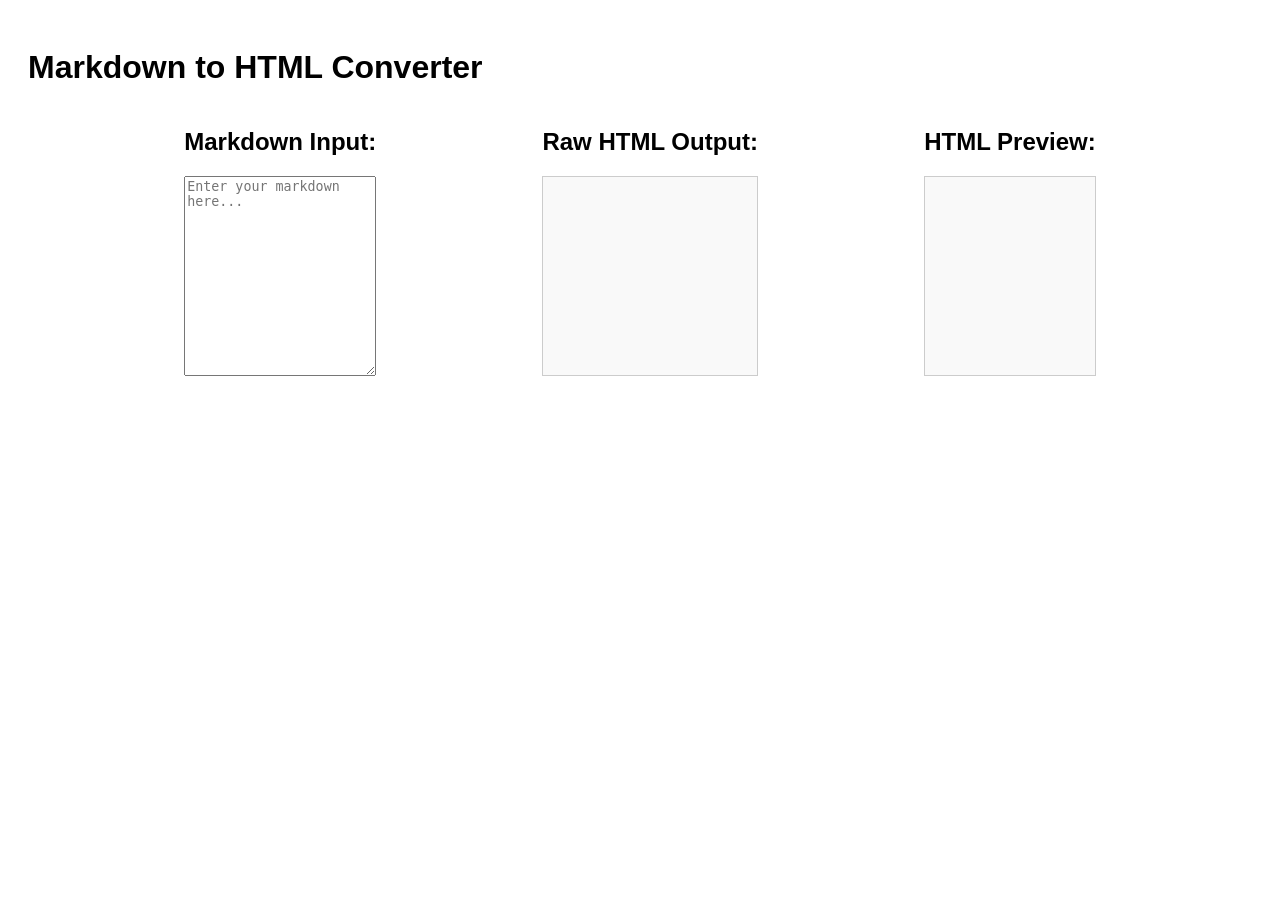
<file: JavaScript/Projects/01-markdown-to-html-converter/index.html>
<!DOCTYPE html>
<html lang="en">

<head>
    <meta charset="UTF-8">
    <meta name="viewport" content="width=device-width, initial-scale=1.0">
    <title>Markdown to HTML Converter</title>
    <link rel="stylesheet" href="styles.css">
</head>

<body>
    <h1>Markdown to HTML Converter</h1>
    <div id="container">
        <div class="container">
            <h2>Markdown Input:</h2>
            <textarea id="markdown-input" placeholder="Enter your markdown here..."></textarea>
        </div>
        <div class="container">
            <h2>Raw HTML Output:</h2>
            <div id="html-output"></div>
        </div>
        <div class="container">
            <h2>HTML Preview:</h2>
            <div id="preview"></div>
        </div>
    </div>
    <script src="script.js"></script>
</body>

</html>
</file>
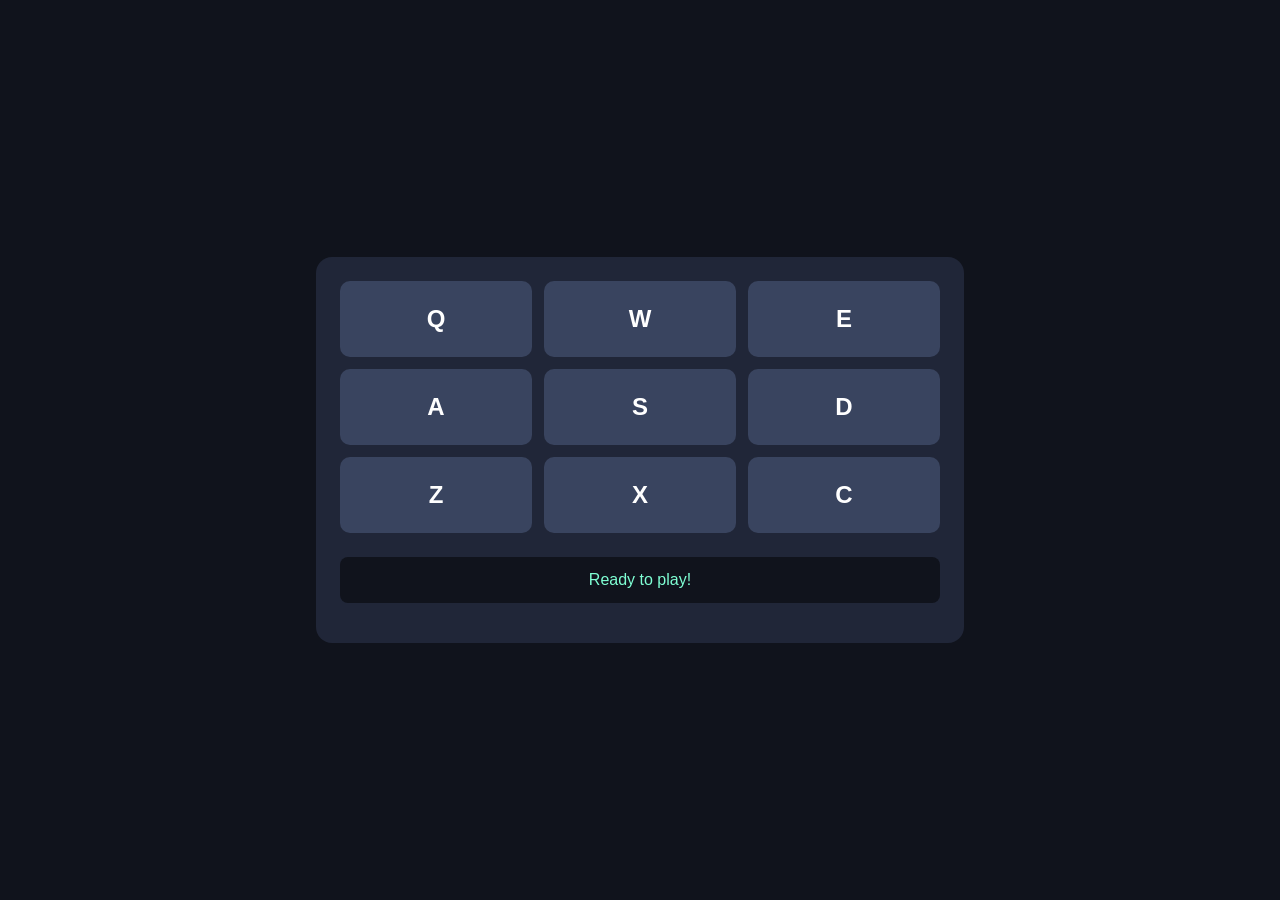
<file: JavaScript/Projects/02-drum-machine/index.html>
<!doctype html>
<html lang="en">
  <head>
    <!-- Define the character encoding and responsive viewport. -->
    <meta charset="utf-8" />
    <meta name="viewport" content="width=device-width, initial-scale=1.0" />
    <title>Drum Machine</title>

    <!-- Load the styles used for the page and drum-pad layout. -->
    <link rel="stylesheet" href="styles.css">
  </head>
  <body>

    <!-- Main wrapper for the drum pads and sound-name display. -->
    <div id="drum-machine">

      <!-- Grid container that holds all nine playable drum pads. -->
      <div id="pad-bank">

        <!-- Each button contains a keyboard letter and its matching audio clip. -->
        <button class="drum-pad" id="Heater-1" data-key="Q">
          Q
          <audio class="clip" id="Q" src="https://cdn.freecodecamp.org/curriculum/drum/Heater-1.mp3"></audio>
        </button>

        <button class="drum-pad" id="Heater-2" data-key="W">
          W
          <audio class="clip" id="W" src="https://cdn.freecodecamp.org/curriculum/drum/Heater-2.mp3"></audio>
        </button>

        <button class="drum-pad" id="Heater-3" data-key="E">
          E
          <audio class="clip" id="E" src="https://cdn.freecodecamp.org/curriculum/drum/Heater-3.mp3"></audio>
        </button>

        <button class="drum-pad" id="Heater-4" data-key="A">
          A
          <audio class="clip" id="A" src="https://cdn.freecodecamp.org/curriculum/drum/Heater-4_1.mp3"></audio>
        </button>

        <button class="drum-pad" id="Clap" data-key="S">
          S
          <audio class="clip" id="S" src="https://cdn.freecodecamp.org/curriculum/drum/Heater-6.mp3"></audio>
        </button>

        <button class="drum-pad" id="Open-HH" data-key="D">
          D
          <audio class="clip" id="D" src="https://cdn.freecodecamp.org/curriculum/drum/Dsc_Oh.mp3"></audio>
        </button>

        <button class="drum-pad" id="Kick-n-Hat" data-key="Z">
          Z
          <audio class="clip" id="Z" src="https://cdn.freecodecamp.org/curriculum/drum/Kick_n_Hat.mp3"></audio>
        </button>

        <button class="drum-pad" id="Kick" data-key="X">
          X
          <audio class="clip" id="X" src="https://cdn.freecodecamp.org/curriculum/drum/RP4_KICK_1.mp3"></audio>
        </button>

        <button class="drum-pad" id="Closed-HH" data-key="C">
          C
          <audio class="clip" id="C" src="https://cdn.freecodecamp.org/curriculum/drum/Cev_H2.mp3"></audio>
        </button>

      </div>

      <!-- JavaScript updates this paragraph with the triggered pad's ID. -->
      <p id="display">Ready to play!</p>

    </div>

    <!-- Load JavaScript after the HTML elements so they can be selected. -->
    <script src="script.js"></script>
  </body>
</html>
</file>
<file: JavaScript/Projects/01-markdown-to-html-converter/styles.css>
* {
     box-sizing: border-box;
}
 body {
     font-family: Arial, sans-serif;
     padding: 20px;
}
 #markdown-input {
     width: 100%;
     height: 100px;
}
 #html-output, #preview {
     height: 100px;
     display: inline-block;
     width: 100%;
     border: 1px solid #ccc;
     padding: 10px;
     margin: auto;
     white-space: pre-wrap;
     background-color: #f9f9f9;
}
 @media (min-width: 600px) {
     #markdown-input, #html-output, #preview {
         height: 200px;
         margin: 0;
    }
     #container {
         display: flex;
         justify-content: space-evenly;
         gap: 10px;
    }
}
</file>
<file: JavaScript/Projects/02-drum-machine/styles.css>
/* Style the entire page */
body {
  margin: 0;
  min-height: 100vh;
  background: #10131c;
  color: white;
  font-family: Arial, sans-serif;
  display: flex;
  justify-content: center;
  align-items: center;
}

/* Style the main drum machine container */
#drum-machine {
  width: min(90%, 600px);
  padding: 24px;
  background: #202638;
  border-radius: 16px;
  text-align: center;
}

/* Arrange the drum pads in three equal-width columns */
#pad-bank {
  display: grid;
  grid-template-columns: repeat(3, 1fr);
  gap: 12px;
}

/* Style each drum pad button */
.drum-pad {
  padding: 24px;
  border: 0;
  border-radius: 10px;
  background: #39445f;
  color: white;
  font-size: 24px;
  font-weight: bold;
  cursor: pointer;
}

/* Change the pad's background while the pointer hovers over it */
.drum-pad:hover {
  background: #536b9a;
}

/* Style the area that displays the name of the triggered sound */
#display {
  margin-top: 24px;
  padding: 14px;
  background: #10131c;
  border-radius: 8px;
  color: #7fffd4;
}

/* Make a pad feel responsive while it is physically pressed */
.drum-pad:active {
  transform: scale(0.95);
}

/* Visual feedback added by JavaScript when a pad is triggered */
.drum-pad.active {
  background: #7fffd4;
  color: #10131c;
  transform: scale(0.95);
  box-shadow: 0 0 15px black;
}
</file>
